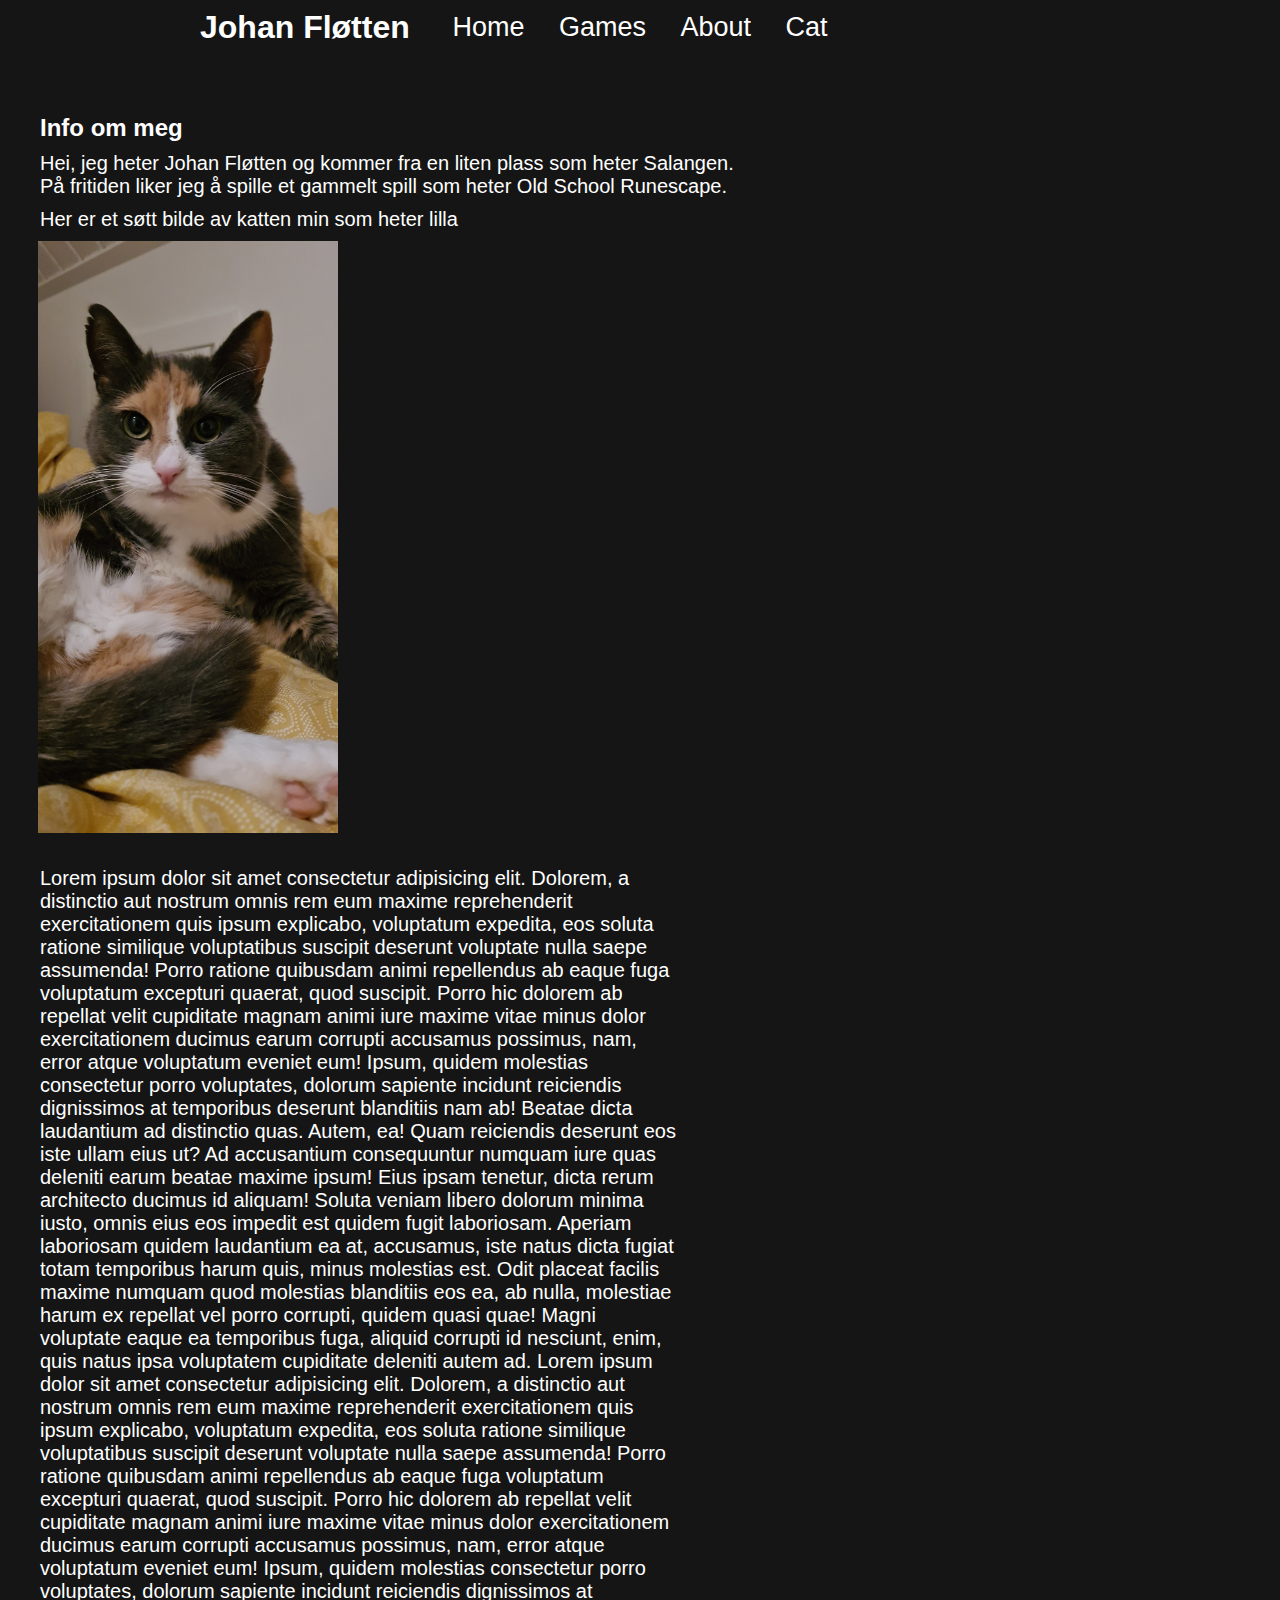
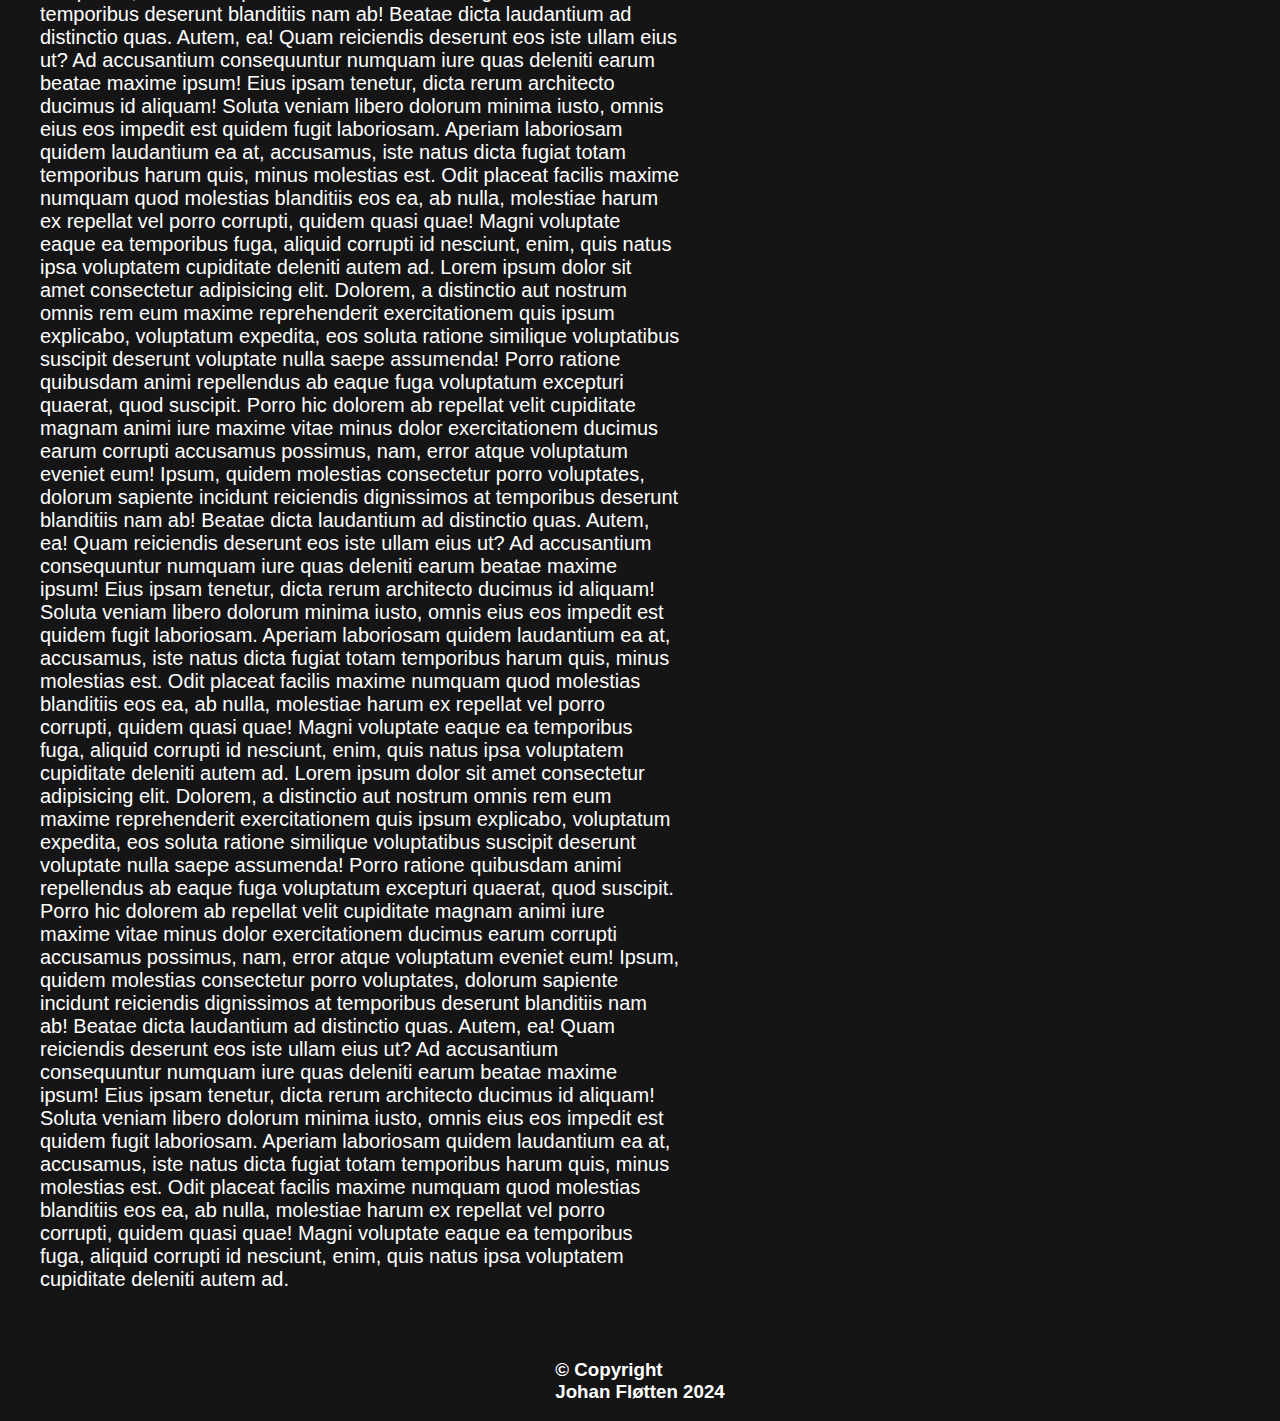
<file: index.html>
<!DOCTYPE html>
<html lang="no">
  <head>
    <meta charset="UTF-8" />
    <meta name="viewport" content="width=device-width, initial-scale=1.0" />
    <title>Om meg</title>
    <link rel="stylesheet" href="./css/style.css" />
    <link
      rel="apple-touch-icon"
      sizes="180x180"
      href="/images/apple-touch-icon.png"
    />
    <link
      rel="icon"
      type="image/png"
      sizes="32x32"
      href="/images/favicon-32x32.png"
    />
    <link
      rel="icon"
      type="image/png"
      sizes="16x16"
      href="/images/favicon-16x16.png"
    />
    <link rel="manifest" href="/images/site.webmanifest" />
  </head>

  <body>
    <header>
      <h1 id="hTxt">Johan Fløtten</h1>
      <div class="nav">
        <a href="index.html">Home</a>
        <a href="./pages/games.html">Games</a>
        <a href="./pages/about.html">About</a>
        <a href="./pages/cat.html">Cat</a>
      </div>
    </header>

    <main>
      <h2 class="info">Info om meg</h2>
      <p>
        Hei, jeg heter Johan Fløtten og kommer fra en liten plass som heter
        Salangen. <br />
        På fritiden liker jeg å spille et gammelt spill som heter Old School
        Runescape.
      </p>
      <p>Her er et søtt bilde av katten min som heter lilla</p>
      <img src="./lillab.jpg" alt="cute cat" id="mycat" />
      <p class="lorem">
        Lorem ipsum dolor sit amet consectetur adipisicing elit. Dolorem, a
        distinctio aut nostrum omnis rem eum maxime reprehenderit exercitationem
        quis ipsum explicabo, voluptatum expedita, eos soluta ratione similique
        voluptatibus suscipit deserunt voluptate nulla saepe assumenda! Porro
        ratione quibusdam animi repellendus ab eaque fuga voluptatum excepturi
        quaerat, quod suscipit. Porro hic dolorem ab repellat velit cupiditate
        magnam animi iure maxime vitae minus dolor exercitationem ducimus earum
        corrupti accusamus possimus, nam, error atque voluptatum eveniet eum!
        Ipsum, quidem molestias consectetur porro voluptates, dolorum sapiente
        incidunt reiciendis dignissimos at temporibus deserunt blanditiis nam
        ab! Beatae dicta laudantium ad distinctio quas. Autem, ea! Quam
        reiciendis deserunt eos iste ullam eius ut? Ad accusantium consequuntur
        numquam iure quas deleniti earum beatae maxime ipsum! Eius ipsam
        tenetur, dicta rerum architecto ducimus id aliquam! Soluta veniam libero
        dolorum minima iusto, omnis eius eos impedit est quidem fugit
        laboriosam. Aperiam laboriosam quidem laudantium ea at, accusamus, iste
        natus dicta fugiat totam temporibus harum quis, minus molestias est.
        Odit placeat facilis maxime numquam quod molestias blanditiis eos ea, ab
        nulla, molestiae harum ex repellat vel porro corrupti, quidem quasi
        quae! Magni voluptate eaque ea temporibus fuga, aliquid corrupti id
        nesciunt, enim, quis natus ipsa voluptatem cupiditate deleniti autem ad.
        Lorem ipsum dolor sit amet consectetur adipisicing elit. Dolorem, a
        distinctio aut nostrum omnis rem eum maxime reprehenderit exercitationem
        quis ipsum explicabo, voluptatum expedita, eos soluta ratione similique
        voluptatibus suscipit deserunt voluptate nulla saepe assumenda! Porro
        ratione quibusdam animi repellendus ab eaque fuga voluptatum excepturi
        quaerat, quod suscipit. Porro hic dolorem ab repellat velit cupiditate
        magnam animi iure maxime vitae minus dolor exercitationem ducimus earum
        corrupti accusamus possimus, nam, error atque voluptatum eveniet eum!
        Ipsum, quidem molestias consectetur porro voluptates, dolorum sapiente
        incidunt reiciendis dignissimos at temporibus deserunt blanditiis nam
        ab! Beatae dicta laudantium ad distinctio quas. Autem, ea! Quam
        reiciendis deserunt eos iste ullam eius ut? Ad accusantium consequuntur
        numquam iure quas deleniti earum beatae maxime ipsum! Eius ipsam
        tenetur, dicta rerum architecto ducimus id aliquam! Soluta veniam libero
        dolorum minima iusto, omnis eius eos impedit est quidem fugit
        laboriosam. Aperiam laboriosam quidem laudantium ea at, accusamus, iste
        natus dicta fugiat totam temporibus harum quis, minus molestias est.
        Odit placeat facilis maxime numquam quod molestias blanditiis eos ea, ab
        nulla, molestiae harum ex repellat vel porro corrupti, quidem quasi
        quae! Magni voluptate eaque ea temporibus fuga, aliquid corrupti id
        nesciunt, enim, quis natus ipsa voluptatem cupiditate deleniti autem ad.
        Lorem ipsum dolor sit amet consectetur adipisicing elit. Dolorem, a
        distinctio aut nostrum omnis rem eum maxime reprehenderit exercitationem
        quis ipsum explicabo, voluptatum expedita, eos soluta ratione similique
        voluptatibus suscipit deserunt voluptate nulla saepe assumenda! Porro
        ratione quibusdam animi repellendus ab eaque fuga voluptatum excepturi
        quaerat, quod suscipit. Porro hic dolorem ab repellat velit cupiditate
        magnam animi iure maxime vitae minus dolor exercitationem ducimus earum
        corrupti accusamus possimus, nam, error atque voluptatum eveniet eum!
        Ipsum, quidem molestias consectetur porro voluptates, dolorum sapiente
        incidunt reiciendis dignissimos at temporibus deserunt blanditiis nam
        ab! Beatae dicta laudantium ad distinctio quas. Autem, ea! Quam
        reiciendis deserunt eos iste ullam eius ut? Ad accusantium consequuntur
        numquam iure quas deleniti earum beatae maxime ipsum! Eius ipsam
        tenetur, dicta rerum architecto ducimus id aliquam! Soluta veniam libero
        dolorum minima iusto, omnis eius eos impedit est quidem fugit
        laboriosam. Aperiam laboriosam quidem laudantium ea at, accusamus, iste
        natus dicta fugiat totam temporibus harum quis, minus molestias est.
        Odit placeat facilis maxime numquam quod molestias blanditiis eos ea, ab
        nulla, molestiae harum ex repellat vel porro corrupti, quidem quasi
        quae! Magni voluptate eaque ea temporibus fuga, aliquid corrupti id
        nesciunt, enim, quis natus ipsa voluptatem cupiditate deleniti autem ad.
        Lorem ipsum dolor sit amet consectetur adipisicing elit. Dolorem, a
        distinctio aut nostrum omnis rem eum maxime reprehenderit exercitationem
        quis ipsum explicabo, voluptatum expedita, eos soluta ratione similique
        voluptatibus suscipit deserunt voluptate nulla saepe assumenda! Porro
        ratione quibusdam animi repellendus ab eaque fuga voluptatum excepturi
        quaerat, quod suscipit. Porro hic dolorem ab repellat velit cupiditate
        magnam animi iure maxime vitae minus dolor exercitationem ducimus earum
        corrupti accusamus possimus, nam, error atque voluptatum eveniet eum!
        Ipsum, quidem molestias consectetur porro voluptates, dolorum sapiente
        incidunt reiciendis dignissimos at temporibus deserunt blanditiis nam
        ab! Beatae dicta laudantium ad distinctio quas. Autem, ea! Quam
        reiciendis deserunt eos iste ullam eius ut? Ad accusantium consequuntur
        numquam iure quas deleniti earum beatae maxime ipsum! Eius ipsam
        tenetur, dicta rerum architecto ducimus id aliquam! Soluta veniam libero
        dolorum minima iusto, omnis eius eos impedit est quidem fugit
        laboriosam. Aperiam laboriosam quidem laudantium ea at, accusamus, iste
        natus dicta fugiat totam temporibus harum quis, minus molestias est.
        Odit placeat facilis maxime numquam quod molestias blanditiis eos ea, ab
        nulla, molestiae harum ex repellat vel porro corrupti, quidem quasi
        quae! Magni voluptate eaque ea temporibus fuga, aliquid corrupti id
        nesciunt, enim, quis natus ipsa voluptatem cupiditate deleniti autem ad.
      </p>
    </main>

    <footer>
      <div class="footerBox">
        <h3>
          &copy; Copyright <br />
          Johan Fløtten 2024
        </h3>
      </div>
    </footer>
  </body>
</html>
</file>
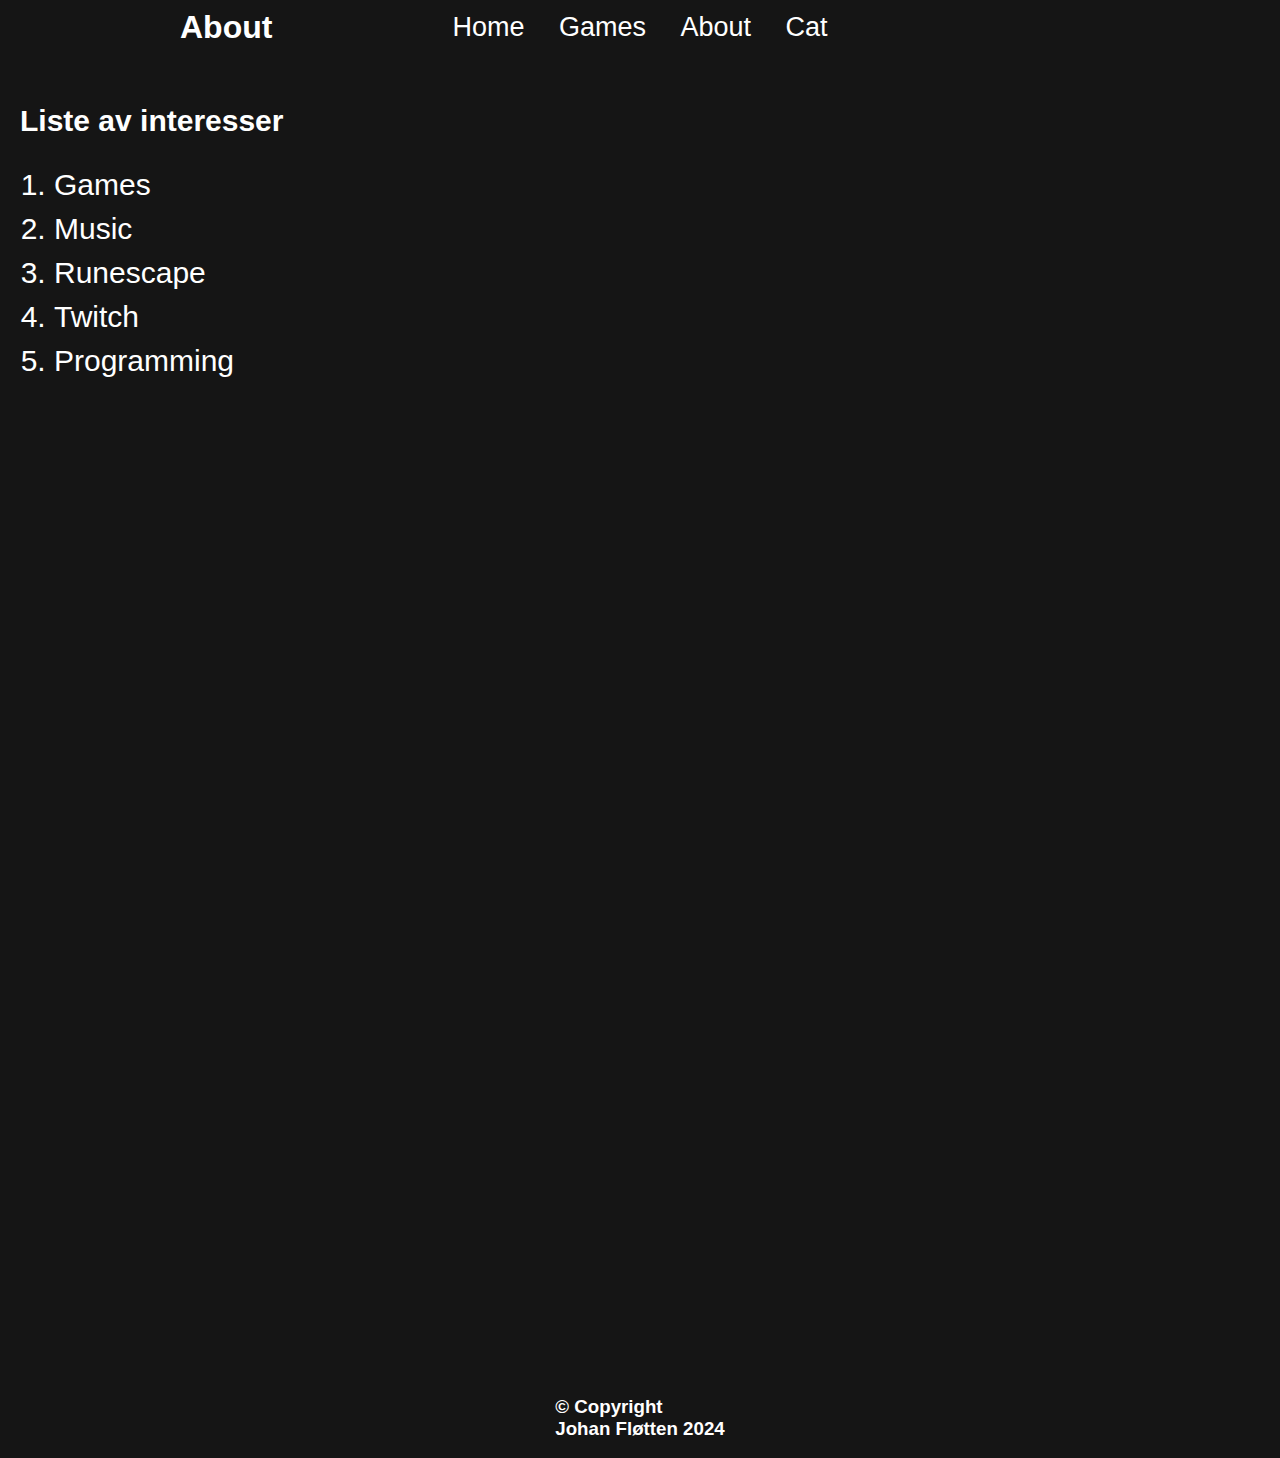
<file: pages/about.html>
<!DOCTYPE html>
<html lang="no">
  <head>
    <meta charset="UTF-8" />
    <meta name="viewport" content="width=device-width, initial-scale=1.0" />
    <title>About</title>
    <link rel="stylesheet" href="../css/about.css" />
    <link
      rel="apple-touch-icon"
      sizes="180x180"
      href="/images/apple-touch-icon.png"
    />
    <link
      rel="icon"
      type="image/png"
      sizes="32x32"
      href="/images/favicon-32x32.png"
    />
    <link
      rel="icon"
      type="image/png"
      sizes="16x16"
      href="/images/favicon-16x16.png"
    />
    <link rel="manifest" href="/images/site.webmanifest" />
  </head>
  <body>
    <header>
      <h1 id="hTxt">About</h1>
      <div class="nav">
        <a href="../index.html">Home</a>
        <a href="games.html">Games</a>
        <a href="about.html">About</a>
        <a href="cat.html">Cat</a>
      </div>
    </header>

    <main>
      <h2>Liste av interesser</h2>
      <div>
        <ol class="ilist">
          <li>Games</li>
          <li>Music</li>
          <li>Runescape</li>
          <li>Twitch</li>
          <li>Programming</li>
        </ol>
      </div>
    </main>

    <footer>
      <div class="footerBox">
        <h3>
          &copy; Copyright <br />
          Johan Fløtten 2024
        </h3>
      </div>
    </footer>
  </body>
</html>
</file>
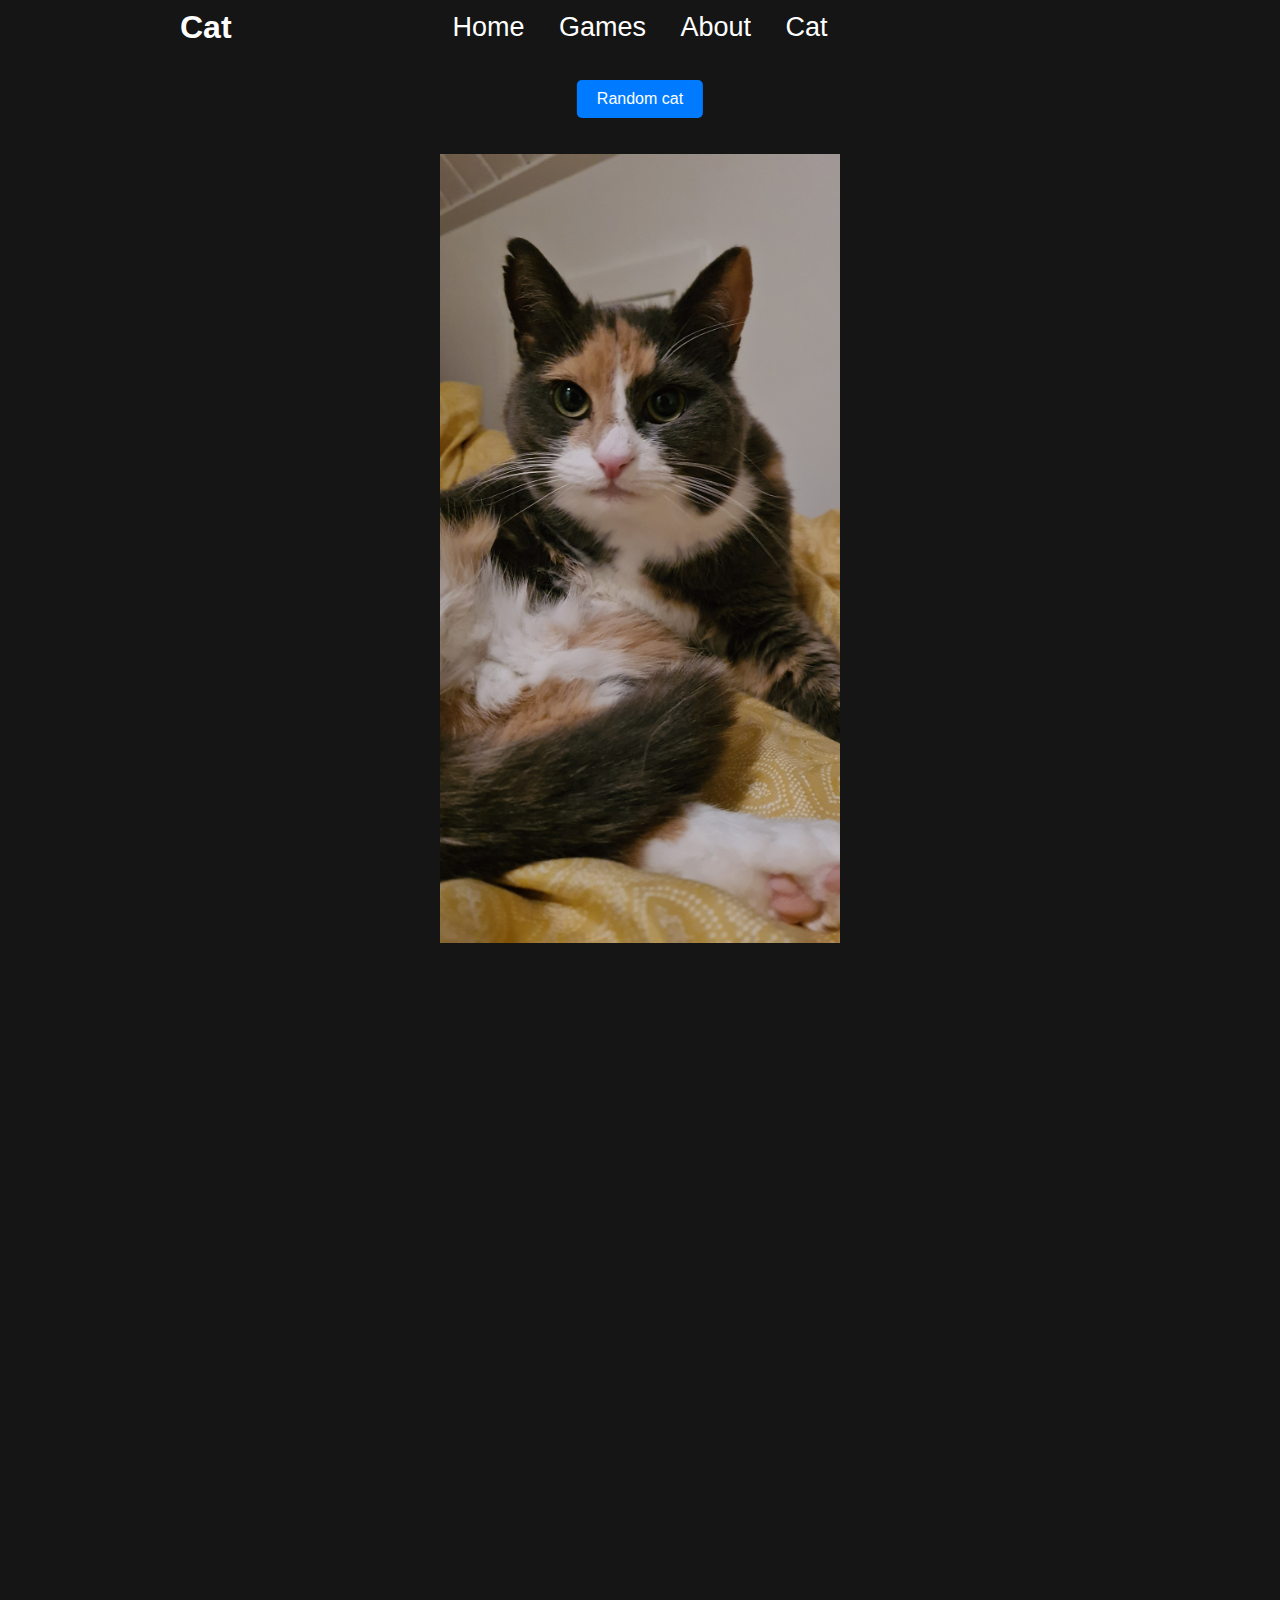
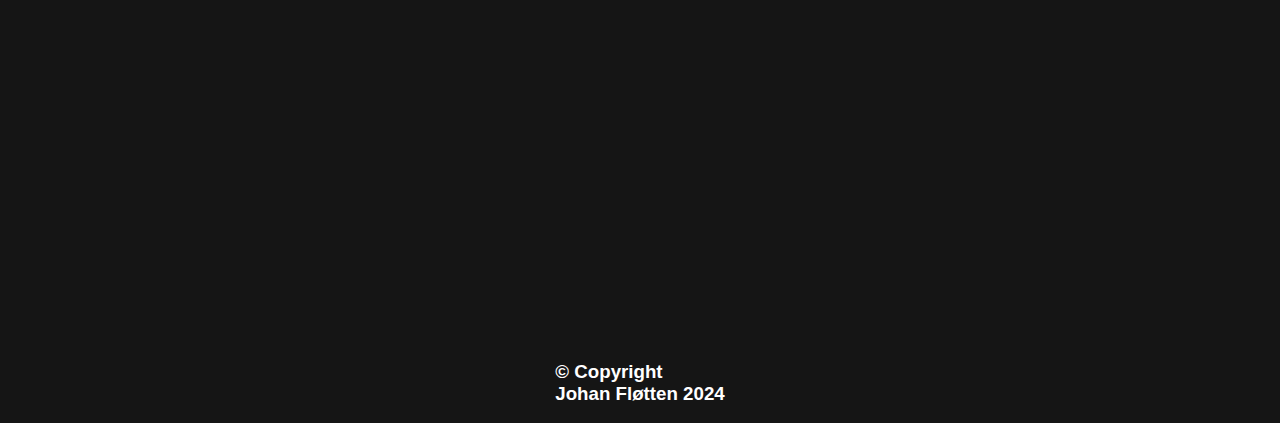
<file: pages/cat.html>
<!DOCTYPE html>
<html lang="no">
  <head>
    <meta charset="UTF-8" />
    <meta name="viewport" content="width=device-width, initial-scale=1.0" />
    <title>Cat</title>
    <link rel="stylesheet" href="../css/cat.css" />
    <link
      rel="apple-touch-icon"
      sizes="180x180"
      href="/images/apple-touch-icon.png"
    />
    <link
      rel="icon"
      type="image/png"
      sizes="32x32"
      href="/images/favicon-32x32.png"
    />
    <link
      rel="icon"
      type="image/png"
      sizes="16x16"
      href="/images/favicon-16x16.png"
    />
    <link rel="manifest" href="/images/site.webmanifest" />
  </head>
  <body>
    <header>
      <h1 id="hTxt">Cat</h1>
      <div class="nav">
        <a href="../index.html">Home</a>
        <a href="games.html">Games</a>
        <a href="about.html">About</a>
        <a href="cat.html">Cat</a>
      </div>
    </header>

    <main>
      <button id="randomCatBtn">Random cat</button>
      <img src="../lillab.jpg" alt="cutest cat" class="cat" id="catImage" />
    </main>
    <script src="/script.js"></script>

    <footer>
      <div class="footerBox">
        <h3>
          &copy; Copyright <br />
          Johan Fløtten 2024
        </h3>
      </div>
    </footer>
  </body>
</html>
</file>
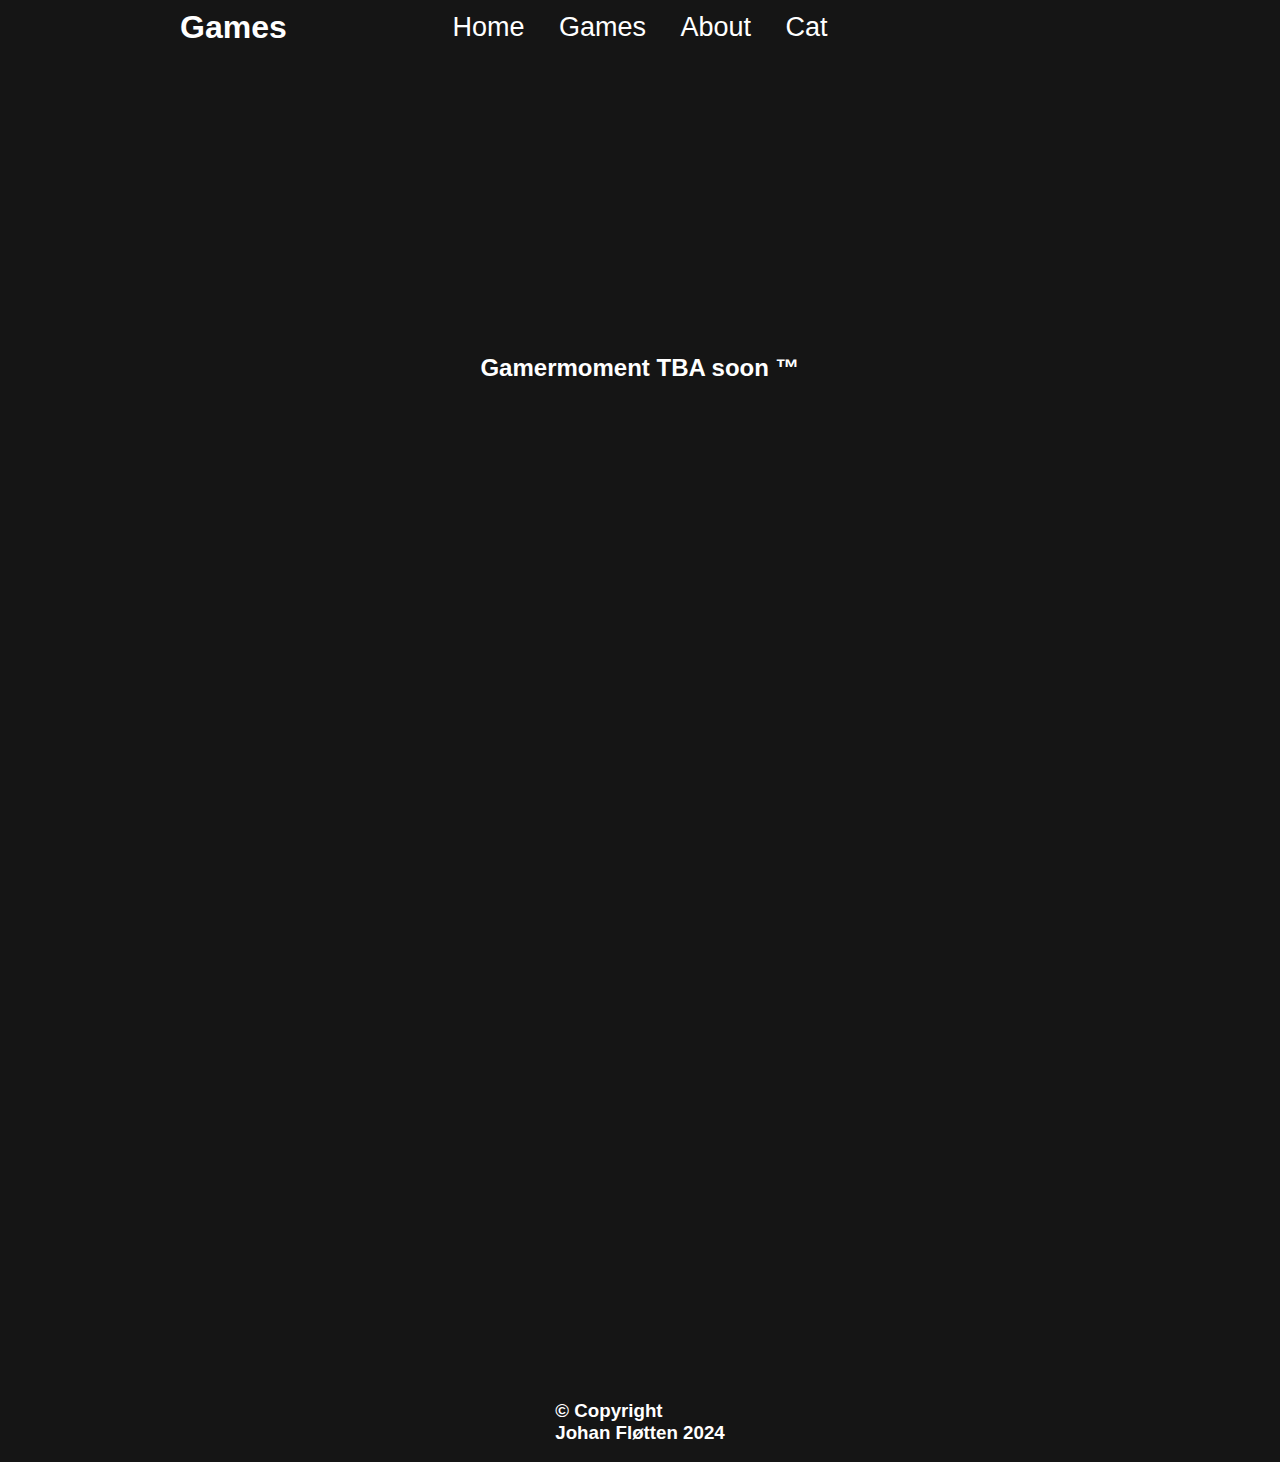
<file: pages/games.html>
<!DOCTYPE html>
<html lang="no">
  <head>
    <meta charset="UTF-8" />
    <meta name="viewport" content="width=device-width, initial-scale=1.0" />
    <title>Games</title>
    <link rel="stylesheet" href="../css/games.css" />
    <link
      rel="apple-touch-icon"
      sizes="180x180"
      href="/images/apple-touch-icon.png"
    />
    <link
      rel="icon"
      type="image/png"
      sizes="32x32"
      href="/images/favicon-32x32.png"
    />
    <link
      rel="icon"
      type="image/png"
      sizes="16x16"
      href="/images/favicon-16x16.png"
    />
    <link rel="manifest" href="/images/site.webmanifest" />
  </head>
  <body>
    <header>
      <h1 id="hTxt">Games</h1>
      <div class="nav">
        <a href="../index.html">Home</a>
        <a href="games.html">Games</a>
        <a href="about.html">About</a>
        <a href="cat.html">Cat</a>
      </div>
    </header>

    <main>
      <h2>Gamermoment TBA soon &trade;</h2>
    </main>

    <footer>
      <div class="footerBox">
        <h3>
          &copy; Copyright <br />
          Johan Fløtten 2024
        </h3>
      </div>
    </footer>
  </body>
</html>
</file>
<file: css/style.css>
* {
    margin: 0;
    padding: 0;
    box-sizing: border-box;
}

body {
    background-color: #151515;
    color: white;
    font-family: Verdana, Geneva, Tahoma, sans-serif;
    padding-top: 6vh;
}

header, footer {
    background-color: #151515;
    width: 100%;
    position: relative; /* Set position to relative */
}

header {
    height: 6vh;
    position: absolute; /* Set header to fixed position */
    top: 0; /* Place header at the top of the viewport */
    left: 0;
    z-index: 1000; /* Ensure header stays on top */
}

#hTxt {
    margin-top: 0;
    margin-left: 200px;
    line-height: 6vh;
}

.nav {
    position: absolute;
    top: 50%;
    transform: translateY(-50%);
    width: 100%;
    text-align:center;
}

.nav a {
    color: white;
    text-decoration: none;
    font-size: 3vh;
    margin: 0 15px;
    display: inline-block;
}

@media (max-width: 768px) {
    #hTxt {
        margin-left: 10px;
    }

    .nav {
        position: static;
        transform: none;
        width: auto;
        margin-top: 20px;
    }

    .nav a {
        font-size: 2.5vh;
    }
}

.info {
    margin-top: 60px;
    margin-left: 40px;
}

main p {
    font-size: 20px;
    color: rgb(255, 255, 255);
    margin-top: 10px;
    margin-left: 40px;
}

#mycat {
    width: 300px;
    margin-left: 3%;
    margin-top: 10px;
}

.lorem {
    width: 50%;
    margin-top: 30px;
    margin-bottom: 50px;
}

footer {
    height: 80px;
    background-color: #151515;
    position: relative; /* Set position to relative */
}

footer div {
    position: absolute;
    top: 50%; /* Position div at 50% from the top of the footer */
    left: 50%; /* Position div at 50% from the left of the footer */
    transform: translate(-50%, -50%); /* Center div both horizontally and vertically */
    color: white;
}
</file>
<file: css/about.css>
* {
    margin: 0;
    padding: 0;
    box-sizing: border-box;
}

body {
    background-color: #151515;
    color: white;
    font-family: Verdana, Geneva, Tahoma, sans-serif;
    padding-top: 6vh;
}

header, footer {
    background-color: #151515;
    width: 100%;
    position: relative; /* Set position to relative */
}

header {
    height: 6vh;
    position: absolute; /* Set header to fixed position */
    top: 0; /* Place header at the top of the viewport */
    left: 0;
    z-index: 1000; /* Ensure header stays on top */
}

#hTxt {
    margin-top: 0;
    margin-left: 20vh;
    line-height: 6vh;
}

.nav {
    position: absolute;
    top: 50%;
    transform: translateY(-50%);
    width: 100%;
    text-align:center;
}

.nav a {
    color: white;
    text-decoration: none;
    font-size: 3vh;
    margin: 0 15px;
    display: inline-block;
}

@media (max-width: 768px) {
    #hTxt {
        margin-left: 10px;
    }

    .nav {
        position: static;
        transform: none;
        width: auto;
        margin-top: 20px;
    }

    .nav a {
        font-size: 2.5vh;
    }
}



main p {
    font-size: 20px;
    color: rgb(255, 255, 255);
    margin-top: 10px;
    margin-left: 40px;
}

h2 {
    margin-top: 50px;
    margin-left: 20px;
    font-size: 30px;
}

.ilist {
    font-size: 30px;
    margin-top: 30px;
    margin-left: 6vh;
    margin-bottom: 1000px;
}

li{
    margin-bottom: 10px;
}

footer {
    height: 80px;
    background-color: #151515;
    position: relative; /* Set position to relative */
}

footer div {
    position: absolute;
    top: 50%; /* Position div at 50% from the top of the footer */
    left: 50%; /* Position div at 50% from the left of the footer */
    transform: translate(-50%, -50%); /* Center div both horizontally and vertically */
    color: white;
}
</file>
<file: css/cat.css>
* {
    margin: 0;
    padding: 0;
    box-sizing: border-box;
}

body {
    background-color: #151515;
    color: white;
    font-family: Verdana, Geneva, Tahoma, sans-serif;
    padding-top: 6vh;
}

header, footer {
    background-color: #151515;
    width: 100%;
    position: relative;
}

header {
    height: 6vh;
    position: absolute;
    top: 0;
    left: 0;
    z-index: 1000;
}

#hTxt {
    margin-top: 0;
    margin-left: 20vh;
    line-height: 6vh;
}

.nav {
    position: absolute;
    top: 50%;
    transform: translateY(-50%);
    width: 100%;
    text-align:center;
}

.nav a {
    color: white;
    text-decoration: none;
    font-size: 3vh;
    margin: 0 15px;
    display: inline-block;
}

@media (max-width: 768px) {
    #hTxt {
        margin-left: 10px;
    }

    .nav {
        position: static;
        transform: none;
        width: auto;
        margin-top: 20px;
    }

    .nav a {
        font-size: 2.5vh;
    }
}

.info {
    margin-top: 60px;
    margin-left: 40px;
}

main p {
    font-size: 20px;
    color: rgb(255, 255, 255);
    margin-top: 10px;
    margin-left: 40px;
}

.cat-container {
    position: relative;
    margin-top: 70px; /* Adjust the top margin to create space for the button */
}

.cat {
    width: 400px;
    margin: 0 auto;
    display: block;
    margin-bottom: 1000px;
    margin-top: 100px;
}

#randomCatBtn {
    position: absolute;
    top: 80px; /* Adjust this value to position the button above the image */
    left: 50%;
    transform: translateX(-50%);
    background-color: #007bff;
    color: white;
    border: none;
    padding: 10px 20px;
    font-size: 16px;
    cursor: pointer;
    border-radius: 5px;
    z-index: 1;
}

footer {
    height: 80px;
    background-color: #151515;
    position: relative; /* Set position to relative */
}

footer div {
    position: absolute;
    top: 50%; /* Position div at 50% from the top of the footer */
    left: 50%; /* Position div at 50% from the left of the footer */
    transform: translate(-50%, -50%); /* Center div both horizontally and vertically */
    color: white;
}
</file>
<file: css/games.css>
* {
    margin: 0;
    padding: 0;
    box-sizing: border-box;
}

body {
    background-color: #151515;
    color: white;
    font-family: Verdana, Geneva, Tahoma, sans-serif;
    padding-top: 6vh;
}

header, footer {
    background-color: #151515;
    width: 100%;
    position: relative; /* Set position to relative */
}

header {
    height: 6vh;
    position: absolute; /* Set header to fixed position */
    top: 0; /* Place header at the top of the viewport */
    left: 0;
    z-index: 1000; /* Ensure header stays on top */
}

#hTxt {
    margin-top: 0;
    margin-left: 20vh;
    line-height: 6vh;
}

.nav {
    position: absolute;
    top: 50%;
    transform: translateY(-50%);
    width: 100%;
    text-align:center;
}

.nav a {
    color: white;
    text-decoration: none;
    font-size: 3vh;
    margin: 0 15px;
    display: inline-block;
}

@media (max-width: 768px) {
    #hTxt {
        margin-left: 10px;
    }

    .nav {
        position: static;
        transform: none;
        width: auto;
        margin-top: 20px;
    }

    .nav a {
        font-size: 2.5vh;
    }
}


main p {
    font-size: 20px;
    color: rgb(255, 255, 255);
    margin-top: 10px;
    margin-left: 40px;
}

h2 {
    margin-top: 300px;
    text-align: center;
    margin-bottom: 1000px;
}

footer {
    height: 80px;
    background-color: #151515;
    position: relative; /* Set position to relative */
}

footer div {
    position: absolute;
    top: 50%; /* Position div at 50% from the top of the footer */
    left: 50%; /* Position div at 50% from the left of the footer */
    transform: translate(-50%, -50%); /* Center div both horizontally and vertically */
    color: white;
}
</file>
